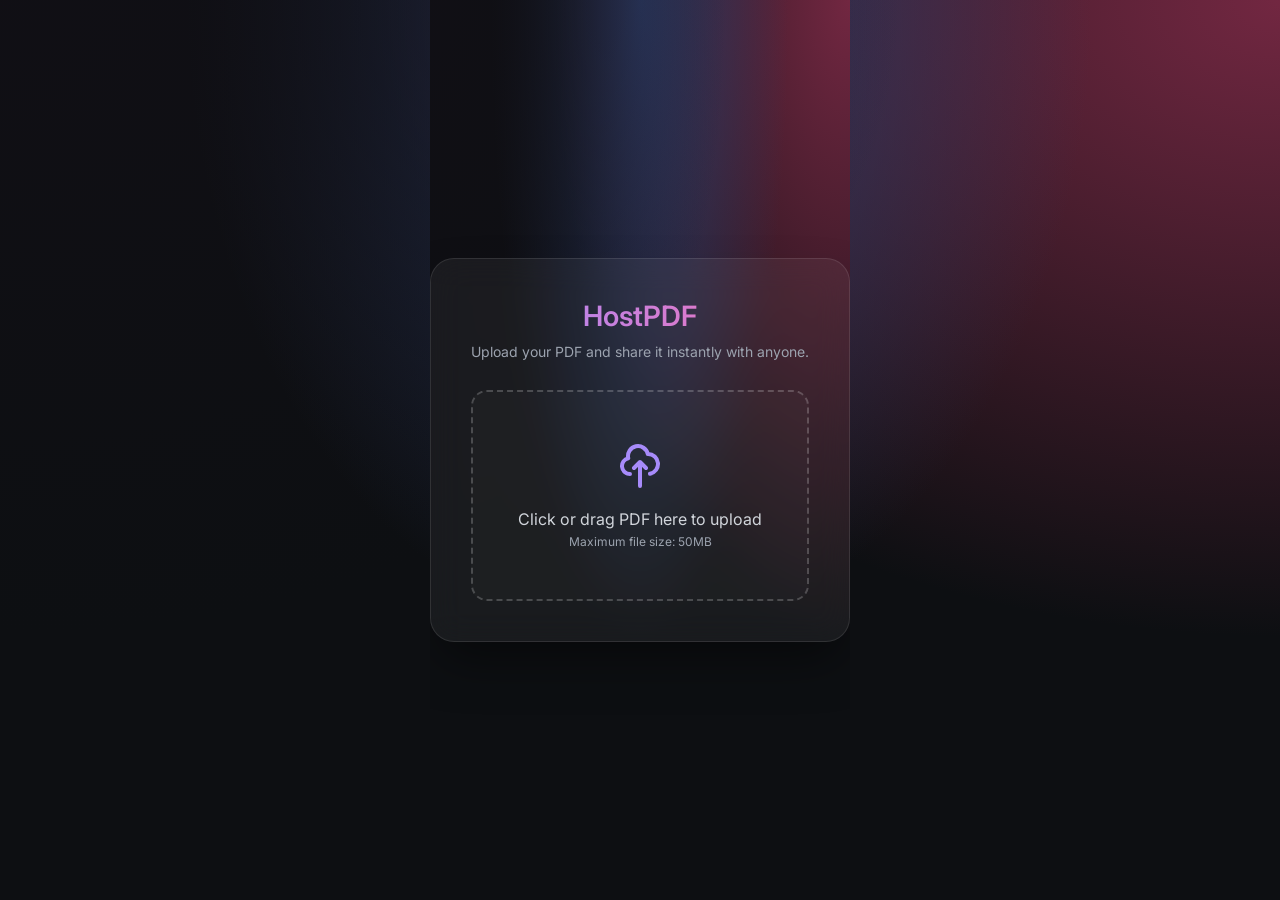
<file: hostpdf/index.html>
<!DOCTYPE html>
<html lang="en">
<head>
    <meta charset="UTF-8">
    <meta name="viewport" content="width=device-width, initial-scale=1.0">
    <title>HostPDF - Share PDFs Instantly</title>
    <!-- Use Inter font for a modern minimal look -->
    <link href="https://fonts.googleapis.com/css2?family=Inter:wght@300;400;600&display=swap" rel="stylesheet">
    <style>
        :root {
            --primary: #4F46E5;
            --text-main: #1F2937;
            --text-muted: #6B7280;
        }

        body, html {
            margin: 0;
            padding: 0;
            height: 100%;
            font-family: 'Inter', sans-serif;
            color: var(--text-main);
            overflow: hidden;
            /* Mesh gradient background for modern look */
            background: radial-gradient(at 0% 0%, hsla(253,16%,7%,1) 0, transparent 50%), 
                        radial-gradient(at 50% 0%, hsla(225,39%,30%,1) 0, transparent 50%), 
                        radial-gradient(at 100% 0%, hsla(339,49%,30%,1) 0, transparent 50%);
            background-color: #0d0f12;
            display: flex;
            align-items: center;
            justify-content: center;
        }

        /* Glassmorphic Container */
        .glass-card {
            background: rgba(255, 255, 255, 0.05);
            backdrop-filter: blur(16px);
            -webkit-backdrop-filter: blur(16px);
            border: 1px solid rgba(255, 255, 255, 0.1);
            border-radius: 24px;
            padding: 40px;
            width: 100%;
            max-width: 480px;
            box-shadow: 0 25px 50px -12px rgba(0, 0, 0, 0.5);
            text-align: center;
            color: white;
            transition: transform 0.3s ease;
        }

        .header {
            margin-bottom: 30px;
        }

        .header h1 {
            font-size: 28px;
            font-weight: 600;
            margin: 0 0 10px 0;
            background: linear-gradient(to right, #a78bfa, #f472b6);
            -webkit-background-clip: text;
            -webkit-text-fill-color: transparent;
        }

        .header p {
            color: #9ca3af;
            font-size: 14px;
            margin: 0;
        }

        /* Drag and Drop Zone */
        .drop-zone {
            border: 2px dashed rgba(255, 255, 255, 0.2);
            border-radius: 16px;
            padding: 50px 20px;
            background: rgba(255, 255, 255, 0.02);
            cursor: pointer;
            transition: all 0.3s ease;
            position: relative;
        }

        .drop-zone:hover, .drop-zone.dragover {
            border-color: #a78bfa;
            background: rgba(167, 139, 250, 0.05);
        }

        .drop-zone svg {
            width: 48px;
            height: 48px;
            color: #a78bfa;
            margin-bottom: 15px;
        }

        .drop-zone p {
            margin: 0;
            font-weight: 400;
            color: #d1d5db;
        }

        .drop-zone span {
            color: #9ca3af;
            font-size: 12px;
            display: block;
            margin-top: 5px;
        }

        #file-input {
            display: none;
        }

        /* Processing State */
        .processing-state, .success-state {
            display: none;
            flex-direction: column;
            align-items: center;
        }

        .loader {
            width: 40px;
            height: 40px;
            border: 3px solid rgba(255,255,255,0.1);
            border-radius: 50%;
            border-top-color: #a78bfa;
            animation: spin 1s ease-in-out infinite;
            margin-bottom: 20px;
        }

        @keyframes spin {
            to { transform: rotate(360deg); }
        }

        /* Success State */
        .link-container {
            background: rgba(0, 0, 0, 0.3);
            border: 1px solid rgba(255, 255, 255, 0.1);
            border-radius: 8px;
            padding: 12px 16px;
            display: flex;
            align-items: center;
            justify-content: space-between;
            margin-top: 20px;
            width: 100%;
            box-sizing: border-box;
        }

        .link-container input {
            background: none;
            border: none;
            color: #fff;
            outline: none;
            width: 100%;
            font-family: monospace;
            font-size: 13px;
        }

        .copy-btn {
            background: #a78bfa;
            border: none;
            color: white;
            padding: 6px 12px;
            border-radius: 6px;
            font-weight: 600;
            font-size: 12px;
            cursor: pointer;
            margin-left: 10px;
            transition: background 0.2s;
        }

        .copy-btn:hover {
            background: #8b5cf6;
        }
    </style>
</head>
<body>

    <div class="glass-card" id="main-card">
        <div class="header">
            <h1>HostPDF</h1>
            <p>Upload your PDF and share it instantly with anyone.</p>
        </div>

        <!-- Upload State -->
        <div class="drop-zone" id="drop-zone" onclick="document.getElementById('file-input').click()">
            <svg fill="none" stroke="currentColor" viewBox="0 0 24 24" xmlns="http://www.w3.org/2000/svg">
                <path stroke-linecap="round" stroke-linejoin="round" stroke-width="2" d="M7 16a4 4 0 01-.88-7.903A5 5 0 1115.9 6L16 6a5 5 0 011 9.9M15 13l-3-3m0 0l-3 3m3-3v12"></path>
            </svg>
            <p>Click or drag PDF here to upload</p>
            <span>Maximum file size: 50MB</span>
            <input type="file" id="file-input" accept="application/pdf">
        </div>

        <!-- Processing State -->
        <div class="processing-state" id="processing-state">
            <div class="loader"></div>
            <p style="color: #d1d5db; margin: 0;">Generating secure link...</p>
        </div>

        <!-- Success State -->
        <div class="success-state" id="success-state">
            <svg style="width:48px;height:48px;color:#34d399;margin-bottom:15px;" fill="none" stroke="currentColor" viewBox="0 0 24 24">
                <path stroke-linecap="round" stroke-linejoin="round" stroke-width="2" d="M9 12l2 2 4-4m6 2a9 9 0 11-18 0 9 9 0 0118 0z"></path>
            </svg>
            <p style="color: #fff; margin: 0; font-weight: 600; font-size: 18px;" id="file-name-display">document.pdf</p>
            <p style="color: #9ca3af; font-size: 14px; margin-top: 5px;">Your PDF is ready to share!</p>
            
            <div class="link-container">
                <input type="text" id="share-link" readonly value="http://localhost:8000/view/1a2b3c4d5e">
                <button class="copy-btn" onclick="copyLink()" id="copy-btn">Copy</button>
            </div>
            
            <a href="#" onclick="resetUI()" style="color: #a78bfa; font-size: 13px; margin-top: 20px; display: block; text-decoration: none;">Upload another file</a>
        </div>
    </div>

    <script>
        const dropZone = document.getElementById('drop-zone');
        const fileInput = document.getElementById('file-input');
        const processingState = document.getElementById('processing-state');
        const successState = document.getElementById('success-state');
        const fileNameDisplay = document.getElementById('file-name-display');
        const shareLink = document.getElementById('share-link');
        const copyBtn = document.getElementById('copy-btn');

        // Handle Drag & Drop
        ['dragenter', 'dragover', 'dragleave', 'drop'].forEach(eventName => {
            dropZone.addEventListener(eventName, preventDefaults, false);
        });

        function preventDefaults(e) {
            e.preventDefault();
            e.stopPropagation();
        }

        ['dragenter', 'dragover'].forEach(eventName => {
            dropZone.addEventListener(eventName, () => dropZone.classList.add('dragover'), false);
        });

        ['dragleave', 'drop'].forEach(eventName => {
            dropZone.addEventListener(eventName, () => dropZone.classList.remove('dragover'), false);
        });

        dropZone.addEventListener('drop', (e) => {
            const file = e.dataTransfer.files[0];
            handleFile(file);
        });

        fileInput.addEventListener('change', (e) => {
            const file = e.target.files[0];
            handleFile(file);
        });

        function handleFile(file) {
            if (!file) return;
            if (file.type !== 'application/pdf') {
                alert('Please upload a valid PDF file.');
                return;
            }

            fileNameDisplay.innerText = file.name;
            dropZone.style.display = 'none';
            processingState.style.display = 'flex';

            // Simulate upload latency
            setTimeout(() => {
                processingState.style.display = 'none';
                successState.style.display = 'flex';
                
                // Generate a fake link for demo purposes
                const randomId = Math.random().toString(36).substring(2, 10);
                shareLink.value = `http://localhost:8000/view/${randomId}`;
            }, 1500);
        }

        function copyLink() {
            shareLink.select();
            document.execCommand('copy');
            copyBtn.innerText = 'Copied!';
            copyBtn.style.background = '#34d399';
            setTimeout(() => {
                copyBtn.innerText = 'Copy';
                copyBtn.style.background = '#a78bfa';
            }, 2000);
        }

        function resetUI() {
            successState.style.display = 'none';
            dropZone.style.display = 'block';
            fileInput.value = '';
        }
    </script>
</body>
</html>
</file>
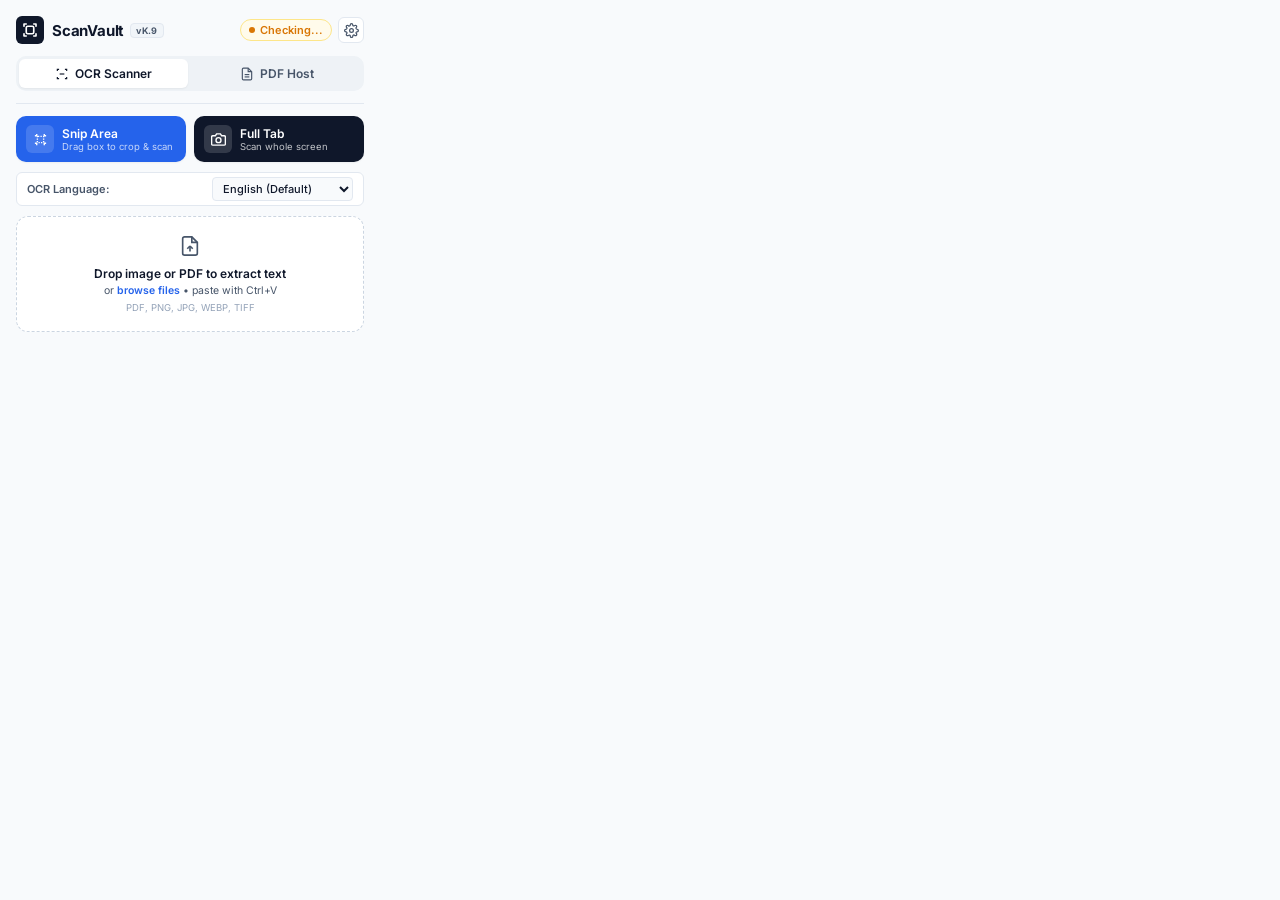
<file: extension/popup.html>
<!DOCTYPE html>
<html lang="en">
<head>
  <meta charset="UTF-8">
  <meta name="viewport" content="width=device-width, initial-scale=1.0">
  <title>ScanVault - OCR & PDF Tools</title>
  <link rel="stylesheet" href="popup.css">
  <link rel="preconnect" href="https://fonts.googleapis.com">
  <link rel="preconnect" href="https://fonts.gstatic.com" crossorigin>
  <link href="https://fonts.googleapis.com/css2?family=Inter:wght@400;500;600;700&family=JetBrains+Mono:wght@400;500&display=swap" rel="stylesheet">
</head>
<body>
  <div class="app-container">
    <!-- Header -->
    <header class="app-header">
      <div class="brand-row">
        <div class="brand">
          <div class="brand-icon">
            <svg width="18" height="18" viewBox="0 0 24 24" fill="none" stroke="currentColor" stroke-width="2.2" stroke-linecap="round" stroke-linejoin="round">
              <path d="M4 7V4h3M20 7V4h-3M4 17v3h3M20 17v3h-3"/>
              <rect x="7" y="7" width="10" height="10" rx="2"/>
            </svg>
          </div>
          <div class="brand-title">
            <h1>ScanVault</h1>
            <span class="badge-tag">vK.9</span>
          </div>
        </div>

        <div class="header-right">
          <!-- Connection Status Pill -->
          <div id="connection-pill" class="status-pill checking" title="Click to test connection">
            <span class="status-dot"></span>
            <span id="connection-text" class="status-label">Checking...</span>
          </div>
          
          <!-- Settings Toggle Button -->
          <button id="btn-toggle-settings" class="icon-btn-ghost" title="API Settings">
            <svg width="15" height="15" viewBox="0 0 24 24" fill="none" stroke="currentColor" stroke-width="2" stroke-linecap="round" stroke-linejoin="round">
              <circle cx="12" cy="12" r="3"/>
              <path d="M19.4 15a1.65 1.65 0 0 0 .33 1.82l.06.06a2 2 0 0 1 0 2.83 2 2 0 0 1-2.83 0l-.06-.06a1.65 1.65 0 0 0-1.82-.33 1.65 1.65 0 0 0-1 1.51V21a2 2 0 0 1-2 2 2 2 0 0 1-2-2v-.09A1.65 1.65 0 0 0 9 19.4a1.65 1.65 0 0 0-1.82.33l-.06.06a2 2 0 0 1-2.83 0 2 2 0 0 1 0-2.83l.06-.06a1.65 1.65 0 0 0 .33-1.82 1.65 1.65 0 0 0-1.51-1H3a2 2 0 0 1-2-2 2 2 0 0 1 2-2h.09A1.65 1.65 0 0 0 4.6 9a1.65 1.65 0 0 0-.33-1.82l-.06-.06a2 2 0 0 1 0-2.83 2 2 0 0 1 2.83 0l.06.06a1.65 1.65 0 0 0 1.82.33H9a1.65 1.65 0 0 0 1-1.51V3a2 2 0 0 1 2-2 2 2 0 0 1 2 2v.09a1.65 1.65 0 0 0 1 1.51 1.65 1.65 0 0 0 1.82-.33l.06-.06a2 2 0 0 1 2.83 0 2 2 0 0 1 0 2.83l-.06.06a1.65 1.65 0 0 0-.33 1.82V9a1.65 1.65 0 0 0 1.51 1H21a2 2 0 0 1 2 2 2 2 0 0 1-2 2h-.09a1.65 1.65 0 0 0-1.51 1z"/>
            </svg>
          </button>
        </div>
      </div>

      <!-- Settings Panel (Collapsible) -->
      <div id="settings-panel" class="settings-drawer hidden">
        <div class="settings-title">API Endpoint Server</div>
        <div class="settings-field">
          <div class="url-input-group">
            <input type="text" id="backend-url-input" placeholder="https://scanvault-backend-1.onrender.com" value="https://scanvault-backend-1.onrender.com">
            <button id="btn-test-backend" class="btn-sm secondary">Test</button>
          </div>
          <div style="display:flex; gap:6px; margin-top:8px;">
            <button id="preset-render" type="button" class="btn-sm secondary" style="flex:1; font-size:10px; padding:4px 6px;">🌐 Render</button>
            <button id="preset-tunnel" type="button" class="btn-sm secondary" style="flex:1; font-size:10px; padding:4px 6px;">☁️ Cloudflare</button>
            <button id="preset-lan" type="button" class="btn-sm secondary" style="flex:1; font-size:10px; padding:4px 6px;">📶 Termux</button>
          </div>
          <span class="settings-hint" style="margin-top:6px; display:block;">Production & local endpoints for OCR & PDF hosting</span>
        </div>
        <button id="btn-save-settings" class="btn-sm primary full-width">Save Endpoint</button>
      </div>
      
      <!-- Nav Tabs -->
      <nav class="nav-tabs">
        <button class="tab-btn active" data-tab="ocr">
          <svg width="14" height="14" viewBox="0 0 24 24" fill="none" stroke="currentColor" stroke-width="2">
            <path d="M4 7V4h3M20 7V4h-3M4 17v3h3M20 17v3h-3"/>
            <line x1="8" y1="12" x2="16" y2="12"/>
          </svg>
          <span>OCR Scanner</span>
        </button>
        <button class="tab-btn" data-tab="pdf">
          <svg width="14" height="14" viewBox="0 0 24 24" fill="none" stroke="currentColor" stroke-width="2">
            <path d="M14 2H6a2 2 0 0 0-2 2v16a2 2 0 0 0 2 2h12a2 2 0 0 0 2-2V8z"/>
            <polyline points="14 2 14 8 20 8"/>
            <line x1="16" y1="13" x2="8" y2="13"/>
            <line x1="16" y1="17" x2="8" y2="17"/>
          </svg>
          <span>PDF Host</span>
        </button>
      </nav>
    </header>

    <!-- Tab 1: OCR Scanner -->
    <main id="tab-ocr" class="tab-content active">
      <!-- Quick Actions Grid: Full Tab Scan vs Area Snip -->
      <div class="action-grid-dual">
        <button id="btn-snip-area" class="action-btn-primary secondary-accent">
          <div class="btn-icon-wrap">
            <svg width="15" height="15" viewBox="0 0 24 24" fill="none" stroke="currentColor" stroke-width="2.2">
              <path d="M6 3v3H3M18 3v3h3M6 21v-3H3M18 21v-3h3"/>
              <rect x="7" y="7" width="10" height="10" rx="1" stroke-dasharray="2 2"/>
            </svg>
          </div>
          <div class="btn-labels">
            <span class="label-main">Snip Area</span>
            <span class="label-sub">Drag box to crop & scan</span>
          </div>
        </button>

        <button id="btn-scan-tab" class="action-btn-primary">
          <div class="btn-icon-wrap">
            <svg width="15" height="15" viewBox="0 0 24 24" fill="none" stroke="currentColor" stroke-width="2.2">
              <path d="M23 19a2 2 0 0 1-2 2H3a2 2 0 0 1-2-2V8a2 2 0 0 1 2-2h4l2-3h6l2 3h4a2 2 0 0 1 2 2z"/>
              <circle cx="12" cy="13" r="4"/>
            </svg>
          </div>
          <div class="btn-labels">
            <span class="label-main">Full Tab</span>
            <span class="label-sub">Scan whole screen</span>
          </div>
        </button>
      </div>

      <!-- Language Selector Bar -->
      <div class="language-bar">
        <label for="ocr-lang-select">OCR Language:</label>
        <select id="ocr-lang-select" class="lang-dropdown">
          <option value="eng" selected>English (Default)</option>
          <option value="spa">Spanish (Español)</option>
          <option value="fra">French (Français)</option>
          <option value="deu">German (Deutsch)</option>
          <option value="chi_sim">Chinese (Simplified)</option>
          <option value="jpn">Japanese (日本語)</option>
        </select>
      </div>

      <!-- Drag & Drop Zone for Images AND PDFs -->
      <div class="drop-zone" id="ocr-drop-zone">
        <input type="file" id="ocr-file-input" accept="image/*,application/pdf,.pdf" class="file-input-hidden">
        <div class="drop-content">
          <div class="drop-icon">
            <svg width="22" height="22" viewBox="0 0 24 24" fill="none" stroke="currentColor" stroke-width="1.8">
              <path d="M14 2H6a2 2 0 0 0-2 2v16a2 2 0 0 0 2 2h12a2 2 0 0 0 2-2V8z"/>
              <polyline points="14 2 14 8 20 8"/>
              <line x1="12" y1="18" x2="12" y2="12"/>
              <line x1="9" y1="15" x2="12" y2="12"/>
              <line x1="15" y1="15" x2="12" y2="12"/>
            </svg>
          </div>
          <p class="drop-text">Drop image or PDF to extract text</p>
          <span class="drop-sub">or <span class="browse-link">browse files</span> • paste with Ctrl+V</span>
          <span class="drop-formats">PDF, PNG, JPG, WEBP, TIFF</span>
        </div>
      </div>

      <!-- Processing State -->
      <div id="ocr-status-card" class="card status-card hidden">
        <div class="status-header">
          <div class="spinner"></div>
          <span id="ocr-status-text">Working...</span>
        </div>
        <div class="progress-track">
          <div id="ocr-progress-bar" class="progress-fill indeterminate"></div>
        </div>
      </div>

      <!-- OCR Result Area -->
      <div id="ocr-result-card" class="card result-card hidden">
        <div class="result-header">
          <div class="result-meta">
            <span class="meta-badge">Extracted Text</span>
            <span id="ocr-meta-info" class="meta-stats">0 words</span>
          </div>
          <div class="result-actions">
            <button id="btn-copy-ocr" class="action-icon-btn" title="Copy Text">
              <svg width="13" height="13" viewBox="0 0 24 24" fill="none" stroke="currentColor" stroke-width="2">
                <rect x="9" y="9" width="13" height="13" rx="2" ry="2"/>
                <path d="M5 15H4a2 2 0 0 1-2-2V4a2 2 0 0 1 2-2h9a2 2 0 0 1 2 2v1"/>
              </svg>
            </button>
            <button id="btn-download-ocr" class="action-icon-btn" title="Download .txt">
              <svg width="13" height="13" viewBox="0 0 24 24" fill="none" stroke="currentColor" stroke-width="2">
                <path d="M21 15v4a2 2 0 0 1-2 2H5a2 2 0 0 1-2-2v-4"/>
                <polyline points="7 10 12 15 17 10"/>
                <line x1="12" y1="15" x2="12" y2="3"/>
              </svg>
            </button>
            <button id="btn-clear-ocr" class="action-icon-btn" title="Clear">
              <svg width="13" height="13" viewBox="0 0 24 24" fill="none" stroke="currentColor" stroke-width="2">
                <line x1="18" y1="6" x2="6" y2="18"/>
                <line x1="6" y1="6" x2="18" y2="18"/>
              </svg>
            </button>
          </div>
        </div>
        <textarea id="ocr-output-text" placeholder="Extracted text will appear here..."></textarea>
        
        <!-- Post-Processing Tools -->
        <div class="post-tools-row">
          <button id="btn-clean-lines" class="btn-tool" title="Unwrap broken lines into smooth paragraphs">
            🧹 Clean Paragraphs
          </button>
          <button id="btn-format-csv" class="btn-tool" title="Convert multi-column text to CSV format">
            📊 Format CSV
          </button>
          <button id="btn-format-json" class="btn-tool" title="Wrap text into structured JSON">
            ⚙️ JSON Format
          </button>
        </div>
      </div>
    </main>

    <!-- Tab 2: PDF Hosting -->
    <main id="tab-pdf" class="tab-content">
      <div class="drop-zone" id="pdf-drop-zone">
        <input type="file" id="pdf-file-input" accept="application/pdf" class="file-input-hidden">
        <div class="drop-content">
          <div class="drop-icon">
            <svg width="24" height="24" viewBox="0 0 24 24" fill="none" stroke="currentColor" stroke-width="1.8">
              <path d="M14 2H6a2 2 0 0 0-2 2v16a2 2 0 0 0 2 2h12a2 2 0 0 0 2-2V8z"/>
              <polyline points="14 2 14 8 20 8"/>
              <path d="M9 15v-6h2a2 2 0 0 1 0 4H9"/>
            </svg>
          </div>
          <p class="drop-text">Drop PDF to host online</p>
          <span class="drop-sub">or <span class="browse-link">browse PDF files</span></span>
          <span class="drop-formats">Instant shareable shortlinks • No account required</span>
        </div>
      </div>

      <!-- Uploading State -->
      <div id="pdf-upload-card" class="card status-card hidden">
        <div class="status-header">
          <div class="spinner"></div>
          <span id="pdf-upload-status">Working...</span>
        </div>
        <div class="progress-track">
          <div id="pdf-progress-bar" class="progress-fill indeterminate"></div>
        </div>
      </div>

      <!-- PDF Link Success Card -->
      <div id="pdf-success-card" class="card success-card hidden">
        <div class="success-header">
          <div class="success-icon">
            <svg width="14" height="14" viewBox="0 0 24 24" fill="none" stroke="currentColor" stroke-width="2.5">
              <polyline points="20 6 9 17 4 12"/>
            </svg>
          </div>
          <span>PDF Hosted Successfully</span>
        </div>
        
        <div class="file-meta-row">
          <span id="pdf-filename-display" class="file-name">document.pdf</span>
          <span id="pdf-filesize-display" class="file-size">1.2 MB</span>
        </div>

        <div class="link-group">
          <input type="text" id="pdf-share-url" readonly value="">
          <button id="btn-copy-pdf" class="btn-copy">
            <svg width="13" height="13" viewBox="0 0 24 24" fill="none" stroke="currentColor" stroke-width="2">
              <rect x="9" y="9" width="13" height="13" rx="2" ry="2"/>
              <path d="M5 15H4a2 2 0 0 1-2-2V4a2 2 0 0 1 2-2h9a2 2 0 0 1 2 2v1"/>
            </svg>
            <span>Copy</span>
          </button>
        </div>

        <!-- Interactive QR Code Container -->
        <div id="qr-container" class="qr-box hidden">
          <div id="qr-code-display" class="qr-canvas-wrap"></div>
          <span class="qr-hint">Scan with phone camera to open PDF</span>
        </div>

        <div class="footer-actions">
          <button id="btn-toggle-qr" class="btn-outline">
            <svg width="12" height="12" viewBox="0 0 24 24" fill="none" stroke="currentColor" stroke-width="2">
              <rect x="3" y="3" width="7" height="7"/>
              <rect x="14" y="3" width="7" height="7"/>
              <rect x="14" y="14" width="7" height="7"/>
              <rect x="3" y="14" width="7" height="7"/>
            </svg>
            <span>QR Code</span>
          </button>
          <a id="pdf-open-link" href="#" target="_blank" class="btn-outline">
            <svg width="12" height="12" viewBox="0 0 24 24" fill="none" stroke="currentColor" stroke-width="2">
              <path d="M18 13v6a2 2 0 0 1-2 2H5a2 2 0 0 1-2-2V8a2 2 0 0 1 2-2h6"/>
              <polyline points="15 3 21 3 21 9"/>
              <line x1="10" y1="14" x2="21" y2="3"/>
            </svg>
            <span>Open Tab</span>
          </a>
          <button id="btn-host-another" class="btn-outline">
            <span>Upload New</span>
          </button>
        </div>
      </div>

      <!-- Recent Uploads History -->
      <div class="history-block">
        <div class="history-header">
          <span>Recent Uploads</span>
          <button id="btn-clear-history" class="btn-link">Clear</button>
        </div>
        <div id="history-list" class="history-list">
          <div class="history-empty">No hosted files yet</div>
        </div>
      </div>
    </main>

    <!-- Minimal Toast Notification -->
    <div id="toast" class="toast"></div>
  </div>

  <script src="popup.js"></script>
</body>
</html>
</file>
<file: extension/popup.css>
/* ==========================================================================
   ScanVault - Modern Clean White Minimal UI/UX
   ========================================================================== */

:root {
  --bg-app: #f8fafc;
  --bg-card: #ffffff;
  --bg-hover: #f1f5f9;
  --bg-input: #ffffff;
  
  --border-subtle: #e2e8f0;
  --border-medium: #cbd5e1;
  --border-focus: #0f172a;
  
  --text-main: #0f172a;
  --text-secondary: #475569;
  --text-muted: #94a3b8;
  
  --btn-primary-bg: #0f172a;
  --btn-primary-text: #ffffff;
  --btn-primary-hover: #1e293b;
  
  --success: #16a34a;
  --success-bg: #f0fdf4;
  --success-border: #bbf7d0;
  
  --warning: #d97706;
  --warning-bg: #fffbeb;
  
  --danger: #dc2626;
  --danger-bg: #fef2f2;
  
  --radius-xs: 4px;
  --radius-sm: 6px;
  --radius-md: 10px;
  --radius-lg: 12px;
  
  --shadow-sm: 0 1px 2px 0 rgba(0, 0, 0, 0.05);
  --shadow-card: 0 1px 3px 0 rgba(0, 0, 0, 0.06), 0 1px 2px -1px rgba(0, 0, 0, 0.04);
  --shadow-dropdown: 0 4px 16px -2px rgba(0, 0, 0, 0.08), 0 2px 6px -2px rgba(0, 0, 0, 0.04);
  
  --transition: all 0.15s ease-in-out;
}

* {
  margin: 0;
  padding: 0;
  box-sizing: border-box;
  font-family: 'Inter', -apple-system, BlinkMacSystemFont, 'Segoe UI', Roboto, sans-serif;
  user-select: none;
}

body {
  width: 380px;
  min-height: 540px;
  background-color: var(--bg-app);
  color: var(--text-main);
  overflow-x: hidden;
  -webkit-font-smoothing: antialiased;
}

.app-container {
  padding: 16px;
  display: flex;
  flex-direction: column;
  gap: 12px;
}

/* Header */
.app-header {
  display: flex;
  flex-direction: column;
  gap: 12px;
  padding-bottom: 12px;
  border-bottom: 1px solid var(--border-subtle);
}

.brand-row {
  display: flex;
  align-items: center;
  justify-content: space-between;
}

.brand {
  display: flex;
  align-items: center;
  gap: 8px;
}

.brand-icon {
  width: 28px;
  height: 28px;
  border-radius: var(--radius-sm);
  background: var(--btn-primary-bg);
  color: #ffffff;
  display: flex;
  align-items: center;
  justify-content: center;
}

.brand-title {
  display: flex;
  align-items: center;
  gap: 6px;
}

.brand-title h1 {
  font-size: 15px;
  font-weight: 700;
  color: var(--text-main);
  letter-spacing: -0.2px;
}

.badge-tag {
  font-size: 9px;
  font-weight: 700;
  letter-spacing: 0.4px;
  padding: 1px 5px;
  border-radius: var(--radius-xs);
  background: #f1f5f9;
  color: #475569;
  border: 1px solid var(--border-subtle);
}

.header-right {
  display: flex;
  align-items: center;
  gap: 6px;
}

/* Status Pill */
.status-pill {
  display: flex;
  align-items: center;
  gap: 5px;
  padding: 3px 8px;
  border-radius: 12px;
  font-size: 11px;
  font-weight: 600;
  cursor: pointer;
  background: #ffffff;
  border: 1px solid var(--border-subtle);
  transition: var(--transition);
}

.status-pill:hover {
  border-color: var(--border-medium);
}

.status-pill .status-dot {
  width: 6px;
  height: 6px;
  border-radius: 50%;
}

.status-pill.online {
  color: var(--success);
  border-color: var(--success-border);
  background: var(--success-bg);
}
.status-pill.online .status-dot {
  background: var(--success);
}

.status-pill.offline {
  color: var(--danger);
  border-color: #fecaca;
  background: var(--danger-bg);
}
.status-pill.offline .status-dot {
  background: var(--danger);
}

.status-pill.checking {
  color: var(--warning);
  border-color: #fde68a;
  background: var(--warning-bg);
}
.status-pill.checking .status-dot {
  background: var(--warning);
  animation: pulse-status 1.2s infinite ease-in-out;
}

@keyframes pulse-status {
  0%, 100% { opacity: 0.4; }
  50% { opacity: 1; }
}

.icon-btn-ghost {
  width: 26px;
  height: 26px;
  display: flex;
  align-items: center;
  justify-content: center;
  border-radius: var(--radius-sm);
  border: 1px solid var(--border-subtle);
  background: #ffffff;
  color: var(--text-secondary);
  cursor: pointer;
  transition: var(--transition);
}

.icon-btn-ghost:hover {
  background: var(--bg-hover);
  color: var(--text-main);
  border-color: var(--border-medium);
}

/* Settings Drawer */
.settings-drawer {
  background: #ffffff;
  border: 1px solid var(--border-subtle);
  border-radius: var(--radius-md);
  padding: 12px;
  box-shadow: var(--shadow-dropdown);
  display: flex;
  flex-direction: column;
  gap: 10px;
}

.settings-title {
  font-size: 11px;
  font-weight: 700;
  text-transform: uppercase;
  letter-spacing: 0.4px;
  color: var(--text-muted);
}

.settings-field {
  display: flex;
  flex-direction: column;
  gap: 4px;
}

.url-input-group {
  display: flex;
  gap: 6px;
}

.url-input-group input {
  flex: 1;
  background: #ffffff;
  border: 1px solid var(--border-subtle);
  border-radius: var(--radius-sm);
  padding: 6px 10px;
  font-family: 'JetBrains Mono', monospace;
  font-size: 11px;
  color: var(--text-main);
  outline: none;
}

.url-input-group input:focus {
  border-color: var(--border-focus);
}

.preset-buttons {
  display: flex;
  gap: 6px;
  margin-top: 4px;
}

.btn-preset {
  flex: 1;
  padding: 5px 6px;
  border-radius: var(--radius-xs);
  border: 1px solid var(--border-subtle);
  background: #f8fafc;
  color: var(--text-main);
  font-size: 10.5px;
  font-weight: 600;
  cursor: pointer;
  transition: var(--transition);
}

.btn-preset:hover {
  background: #f1f5f9;
  border-color: var(--border-medium);
}

.settings-hint {
  font-size: 10px;
  color: var(--text-muted);
}

.btn-sm {
  padding: 6px 12px;
  border-radius: var(--radius-sm);
  font-size: 11px;
  font-weight: 600;
  cursor: pointer;
  transition: var(--transition);
  border: 1px solid transparent;
}

.btn-sm.primary {
  background: var(--btn-primary-bg);
  color: #ffffff;
}
.btn-sm.primary:hover {
  background: var(--btn-primary-hover);
}

.btn-sm.secondary {
  background: #ffffff;
  border-color: var(--border-subtle);
  color: var(--text-main);
}
.btn-sm.secondary:hover {
  background: var(--bg-hover);
  border-color: var(--border-medium);
}

.full-width { width: 100%; }

/* Navigation Tabs */
.nav-tabs {
  display: flex;
  background: #eef2f6;
  padding: 3px;
  border-radius: var(--radius-md);
  gap: 4px;
}

.tab-btn {
  flex: 1;
  display: flex;
  align-items: center;
  justify-content: center;
  gap: 6px;
  padding: 7px 10px;
  border: none;
  background: transparent;
  color: var(--text-secondary);
  font-size: 12px;
  font-weight: 600;
  border-radius: var(--radius-sm);
  cursor: pointer;
  transition: var(--transition);
}

.tab-btn:hover {
  color: var(--text-main);
}

.tab-btn.active {
  background: #ffffff;
  color: var(--text-main);
  box-shadow: var(--shadow-sm);
}

/* Tab Content */
.tab-content {
  display: none;
  flex-direction: column;
  gap: 10px;
}

.tab-content.active {
  display: flex;
}

/* Dual Action Grid */
.action-grid-dual {
  display: grid;
  grid-template-columns: 1fr 1fr;
  gap: 8px;
}

.action-btn-primary {
  display: flex;
  align-items: center;
  gap: 8px;
  padding: 9px 10px;
  border-radius: var(--radius-md);
  background: var(--btn-primary-bg);
  color: #ffffff;
  border: none;
  cursor: pointer;
  transition: var(--transition);
  text-align: left;
  box-shadow: var(--shadow-sm);
}

.action-btn-primary:hover {
  background: var(--btn-primary-hover);
  transform: translateY(-1px);
}

.action-btn-primary.secondary-accent {
  background: #2563eb;
}
.action-btn-primary.secondary-accent:hover {
  background: #1d4ed8;
}

.btn-icon-wrap {
  width: 28px;
  height: 28px;
  border-radius: var(--radius-sm);
  background: rgba(255, 255, 255, 0.15);
  display: flex;
  align-items: center;
  justify-content: center;
  flex-shrink: 0;
}

.btn-labels {
  display: flex;
  flex-direction: column;
}

.label-main {
  font-size: 12px;
  font-weight: 600;
  color: #ffffff;
}

.label-sub {
  font-size: 9.5px;
  color: rgba(255, 255, 255, 0.75);
}

/* Language Bar */
.language-bar {
  display: flex;
  align-items: center;
  justify-content: space-between;
  background: #ffffff;
  border: 1px solid var(--border-subtle);
  padding: 4px 10px;
  border-radius: var(--radius-sm);
  font-size: 11px;
}

.language-bar label {
  font-weight: 600;
  color: var(--text-secondary);
}

.lang-dropdown {
  background: #f8fafc;
  border: 1px solid var(--border-subtle);
  border-radius: var(--radius-xs);
  padding: 3px 6px;
  font-size: 11px;
  font-weight: 500;
  color: var(--text-main);
  outline: none;
  cursor: pointer;
}

/* Drop Zone */
.drop-zone {
  border: 1.5px dashed var(--border-medium);
  border-radius: var(--radius-lg);
  background: var(--bg-card);
  padding: 18px 12px;
  text-align: center;
  cursor: pointer;
  transition: var(--transition);
}

.drop-zone:hover, .drop-zone.drag-active {
  border-color: var(--text-main);
  background: #f8fafc;
}

.file-input-hidden {
  display: none;
}

.drop-content {
  display: flex;
  flex-direction: column;
  align-items: center;
  gap: 3px;
}

.drop-icon {
  color: var(--text-secondary);
  margin-bottom: 2px;
}

.drop-text {
  font-size: 12px;
  font-weight: 600;
  color: var(--text-main);
}

.drop-sub {
  font-size: 10.5px;
  color: var(--text-secondary);
}

.browse-link {
  color: #2563eb;
  font-weight: 600;
}

.drop-formats {
  font-size: 9.5px;
  color: var(--text-muted);
  margin-top: 2px;
}

/* Cards & Generic Elements */
.card {
  background: var(--bg-card);
  border: 1px solid var(--border-subtle);
  border-radius: var(--radius-md);
  padding: 10px;
  box-shadow: var(--shadow-card);
}

/* Status / Progress Card */
.status-card {
  display: flex;
  flex-direction: column;
  gap: 8px;
}

.status-header {
  display: flex;
  align-items: center;
  gap: 8px;
  font-size: 12px;
  font-weight: 500;
  color: var(--text-secondary);
}

.spinner {
  width: 14px;
  height: 14px;
  border: 2px solid var(--border-subtle);
  border-top-color: var(--text-main);
  border-radius: 50%;
  animation: spin 0.7s linear infinite;
}

@keyframes spin {
  to { transform: rotate(360deg); }
}

.progress-track {
  height: 3px;
  background: #f1f5f9;
  border-radius: 3px;
  overflow: hidden;
  position: relative;
}

.progress-fill.indeterminate {
  position: absolute;
  top: 0;
  left: 0;
  bottom: 0;
  width: 45%;
  background: var(--btn-primary-bg);
  border-radius: 3px;
  animation: progress-slide 1.2s infinite ease-in-out;
}

@keyframes progress-slide {
  0% { left: -45%; }
  100% { left: 100%; }
}

/* OCR Results Area */
.result-card {
  display: flex;
  flex-direction: column;
  gap: 8px;
}

.result-header {
  display: flex;
  align-items: center;
  justify-content: space-between;
}

.result-meta {
  display: flex;
  align-items: center;
  gap: 6px;
}

.meta-badge {
  font-size: 10px;
  font-weight: 700;
  text-transform: uppercase;
  padding: 2px 5px;
  border-radius: var(--radius-xs);
  background: #f1f5f9;
  color: var(--text-secondary);
}

.meta-stats {
  font-size: 11px;
  color: var(--text-muted);
  font-family: 'JetBrains Mono', monospace;
}

.result-actions {
  display: flex;
  gap: 4px;
}

.action-icon-btn {
  width: 26px;
  height: 26px;
  display: flex;
  align-items: center;
  justify-content: center;
  border-radius: var(--radius-sm);
  border: 1px solid var(--border-subtle);
  background: #ffffff;
  color: var(--text-secondary);
  cursor: pointer;
  transition: var(--transition);
}

.action-icon-btn:hover {
  background: var(--bg-hover);
  color: var(--text-main);
  border-color: var(--border-medium);
}

textarea {
  width: 100%;
  height: 125px;
  background: #fcfcfd;
  border: 1px solid var(--border-subtle);
  border-radius: var(--radius-sm);
  padding: 8px 10px;
  color: var(--text-main);
  font-size: 11.5px;
  line-height: 1.5;
  resize: vertical;
  outline: none;
  font-family: 'JetBrains Mono', monospace;
  user-select: text;
}

textarea:focus {
  border-color: var(--border-focus);
  background: #ffffff;
}

/* Post-Processing Tools Row */
.post-tools-row {
  display: flex;
  gap: 4px;
  justify-content: space-between;
}

.btn-tool {
  flex: 1;
  padding: 4px 6px;
  border-radius: var(--radius-xs);
  border: 1px solid var(--border-subtle);
  background: #ffffff;
  color: var(--text-secondary);
  font-size: 10px;
  font-weight: 600;
  cursor: pointer;
  transition: var(--transition);
}

.btn-tool:hover {
  background: var(--bg-hover);
  color: var(--text-main);
  border-color: var(--border-medium);
}

/* Success Card */
.success-card {
  display: flex;
  flex-direction: column;
  gap: 8px;
}

.success-header {
  display: flex;
  align-items: center;
  gap: 6px;
  color: var(--success);
  font-size: 12px;
  font-weight: 600;
}

.success-icon {
  width: 18px;
  height: 18px;
  border-radius: 50%;
  background: var(--success-bg);
  border: 1px solid var(--success-border);
  display: flex;
  align-items: center;
  justify-content: center;
}

.file-meta-row {
  display: flex;
  justify-content: space-between;
  align-items: center;
  font-size: 11.5px;
}

.file-name {
  font-weight: 600;
  color: var(--text-main);
  white-space: nowrap;
  overflow: hidden;
  text-overflow: ellipsis;
  max-width: 220px;
}

.file-size {
  color: var(--text-muted);
  font-size: 10.5px;
}

.link-group {
  display: flex;
  gap: 6px;
}

.link-group input {
  flex: 1;
  background: #f8fafc;
  border: 1px solid var(--border-subtle);
  border-radius: var(--radius-sm);
  padding: 6px 10px;
  color: var(--text-main);
  font-family: 'JetBrains Mono', monospace;
  font-size: 11px;
  outline: none;
  user-select: text;
}

.btn-copy {
  display: flex;
  align-items: center;
  gap: 4px;
  background: var(--btn-primary-bg);
  color: #ffffff;
  border: none;
  border-radius: var(--radius-sm);
  padding: 6px 10px;
  font-size: 11px;
  font-weight: 600;
  cursor: pointer;
  transition: var(--transition);
}

.btn-copy:hover {
  background: var(--btn-primary-hover);
}

/* QR Code Box */
.qr-box {
  display: flex;
  flex-direction: column;
  align-items: center;
  gap: 6px;
  padding: 10px;
  background: #f8fafc;
  border: 1px dashed var(--border-subtle);
  border-radius: var(--radius-md);
  margin-top: 2px;
}

.qr-canvas-wrap {
  background: #ffffff;
  padding: 8px;
  border-radius: var(--radius-sm);
  border: 1px solid var(--border-subtle);
}

.qr-hint {
  font-size: 10px;
  color: var(--text-muted);
}

.footer-actions {
  display: flex;
  gap: 6px;
}

.btn-outline {
  flex: 1;
  display: flex;
  align-items: center;
  justify-content: center;
  gap: 5px;
  padding: 6px 8px;
  background: #ffffff;
  border: 1px solid var(--border-subtle);
  border-radius: var(--radius-sm);
  color: var(--text-secondary);
  font-size: 10.5px;
  font-weight: 600;
  text-decoration: none;
  cursor: pointer;
  transition: var(--transition);
}

.btn-outline:hover {
  background: var(--bg-hover);
  color: var(--text-main);
  border-color: var(--border-medium);
}

/* History Section */
.history-block {
  display: flex;
  flex-direction: column;
  gap: 6px;
  margin-top: 2px;
}

.history-header {
  display: flex;
  justify-content: space-between;
  align-items: center;
  font-size: 10.5px;
  font-weight: 600;
  color: var(--text-muted);
  text-transform: uppercase;
  letter-spacing: 0.3px;
}

.btn-link {
  background: none;
  border: none;
  color: var(--text-muted);
  font-size: 10px;
  cursor: pointer;
}
.btn-link:hover {
  color: var(--danger);
}

.history-list {
  display: flex;
  flex-direction: column;
  gap: 4px;
  max-height: 110px;
  overflow-y: auto;
}

.history-item {
  display: flex;
  align-items: center;
  justify-content: space-between;
  background: #ffffff;
  border: 1px solid var(--border-subtle);
  border-radius: var(--radius-sm);
  padding: 5px 8px;
  font-size: 11px;
}

.history-item .name {
  font-weight: 500;
  color: var(--text-main);
  white-space: nowrap;
  overflow: hidden;
  text-overflow: ellipsis;
  max-width: 220px;
}

.history-item .actions {
  display: flex;
  gap: 4px;
}

.history-empty {
  font-size: 10.5px;
  color: var(--text-muted);
  text-align: center;
  padding: 6px;
}

/* Toast */
.toast {
  position: fixed;
  bottom: 12px;
  left: 50%;
  transform: translateX(-50%) translateY(40px);
  background: #0f172a;
  color: #ffffff;
  padding: 6px 14px;
  border-radius: 20px;
  font-size: 11px;
  font-weight: 500;
  box-shadow: 0 4px 12px rgba(0, 0, 0, 0.15);
  opacity: 0;
  pointer-events: none;
  transition: all 0.2s cubic-bezier(0.4, 0, 0.2, 1);
  z-index: 1000;
  white-space: nowrap;
}

.toast.show {
  transform: translateX(-50%) translateY(0);
  opacity: 1;
}

.hidden { display: none !important; }
</file>
